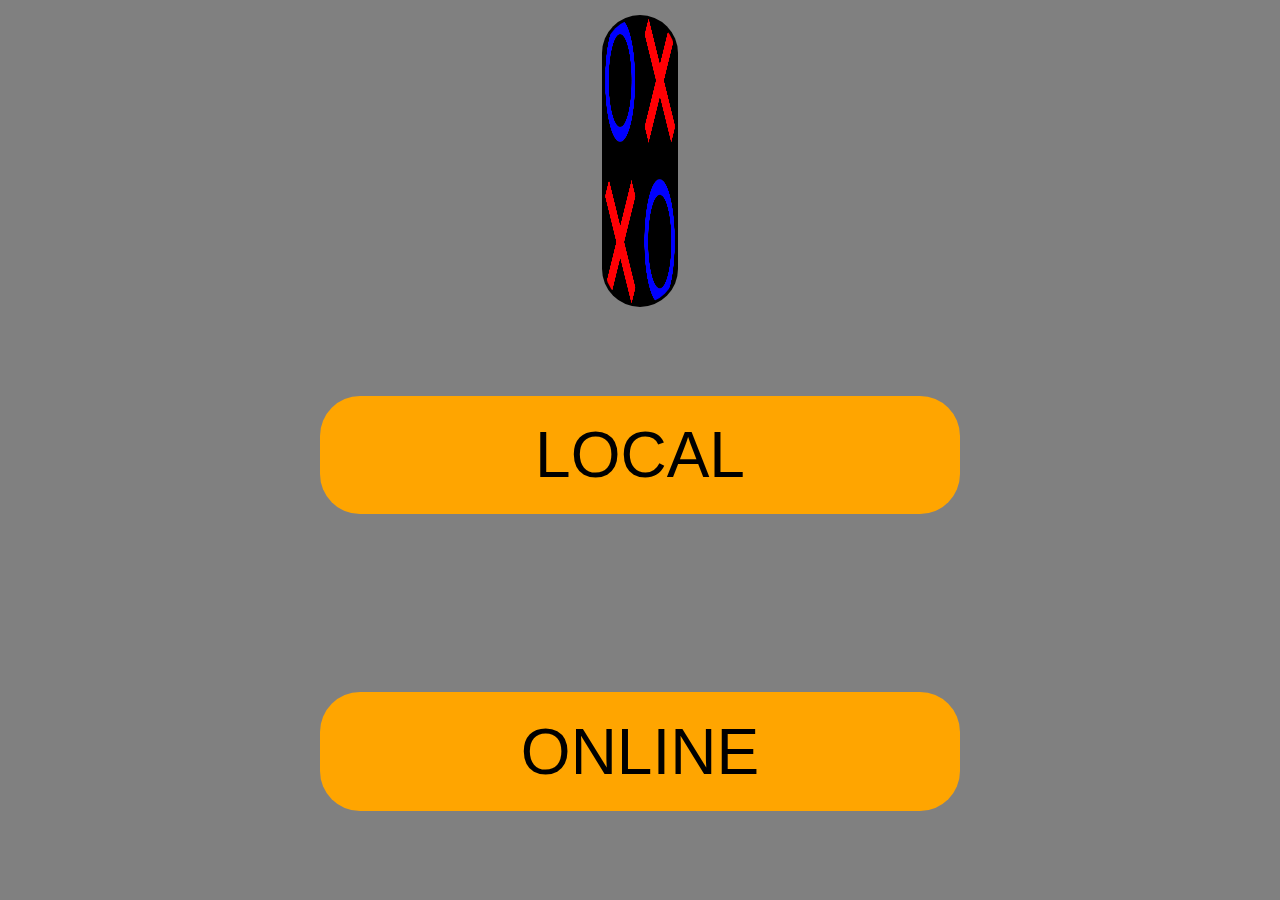
<file: index.html>
<!DOCTYPE html>
<html lang="en">
<head>
    <meta charset="UTF-8">
    <meta name="viewport" content="width=device-width, initial-scale=1.0">
    <link rel="icon" href="../icones/icon2.png">
    <title>Tic Tac Toe</title>
</head>
<body>
    <header>
        <img src="./icones/icon2.png" alt="">

    </header>
    <main>
        <div class="botao" id="botaoLocal">
            Local
        </div>
        <div class="botao" id="botaoOnline">
            Online
        </div>
    </main>

</body>
</html>
<script>
    const local = document.getElementById('botaoLocal')
    local.addEventListener('click',irParaLocal)
    function irParaLocal(){
        window.location.href = "./2player/index.html"
    }
    const online = document.getElementById('botaoOnline')
    online.addEventListener('click', funcao=> {
        alert("Modo em produção")
    })
    online.addEventListener('mouseover',bloquearOnline)
    online.addEventListener('mouseleave',desbloquearOnline)
    function bloquearOnline(){
        online.classList.add('bloqueado')
    }
    function desbloquearOnline(){
        online.classList.remove('bloqueado')
    }
</script>

<style>
    *{
    padding: 0;
    margin: 0;
    box-sizing: border-box;
}
body{
    background-color: gray;
    height: 100vh;
    display: flex;
    flex-direction: column;
    align-items: center;
}
header{
    display: flex;
    justify-content: center;
}
header img{
    width: 25%;
    margin-top: 5%;
    background-color: black;
    padding: 1%;
    border-radius: 40px;
}
main{
    display: flex;
    flex-direction: column;
    justify-content: space-around;
    height: 100%;
}
.botao{
    cursor: pointer;
    background-color: orange;
    height: 20%;
    width: 50vw;
    border-radius: 40px;
    display: flex;
    justify-content: center;
    align-items: center;
    text-transform: uppercase;
    text-decoration: none;
    color: black;
    font-size: 400%;
    font-family: 'Lucida Sans', 'Lucida Sans Regular', 'Lucida Grande', 'Lucida Sans Unicode', Geneva, Verdana, sans-serif;
}
.bloqueado{
    background-color: rgb(161, 105, 0);
    color:rgb(54, 54, 54);
    cursor: not-allowed;
}
</style>
</file>
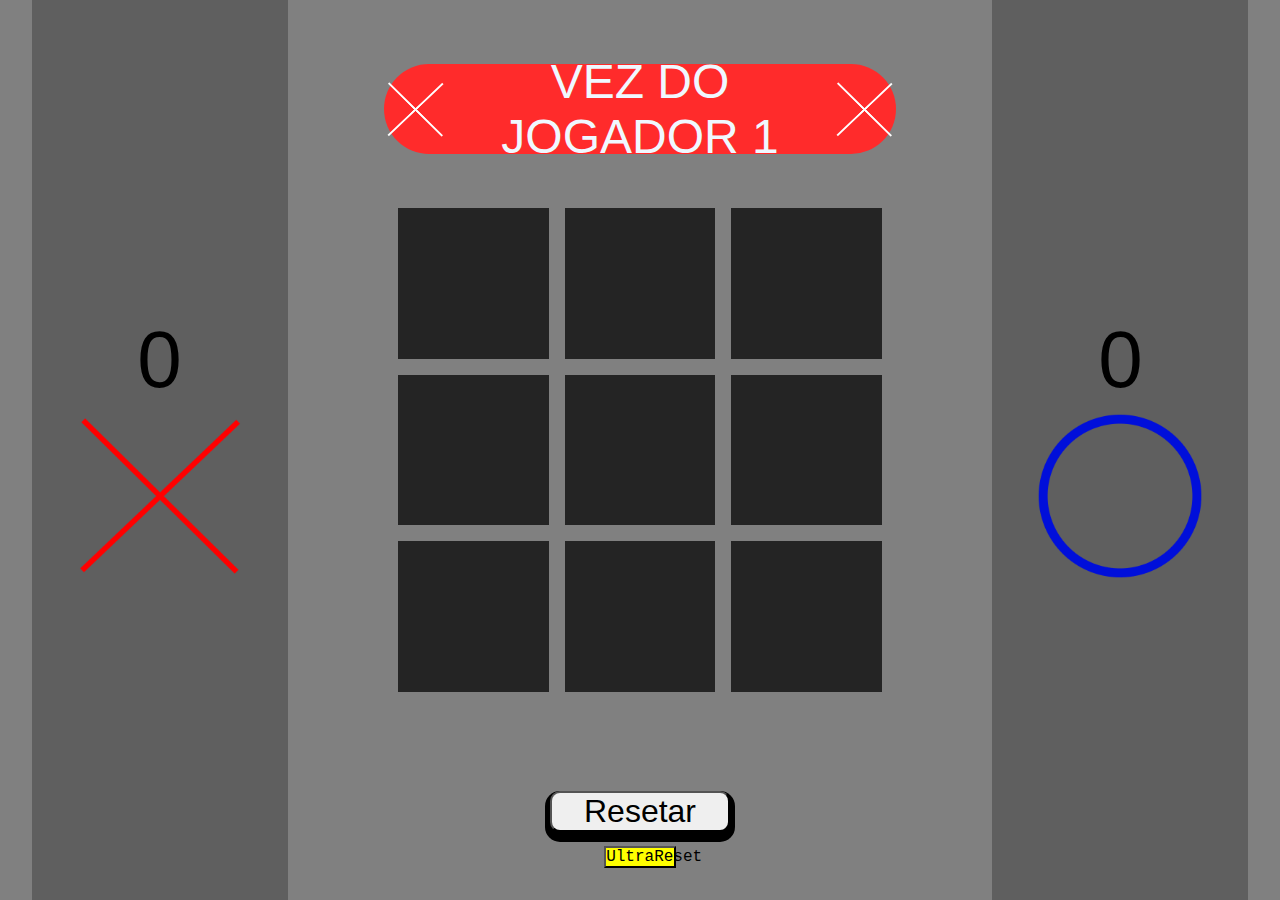
<file: 2player/index.html>
<!DOCTYPE html>
<html lang="pt-br">

<head>
    <meta charset="UTF-8">
    <meta name="viewport" content="width=device-width, initial-scale=1.0">
    <link rel="stylesheet" href="./style.css">
    <link rel="icon" href="../icones/icon2.png">
    <script src="./app.js" defer></script>
    <title>2 Player</title>
</head>

<body>
    <div class="lado esquerdo" id="esquerdo">
        <p class="placar" id="placarX"></p>
        <img src="../icones/xis.png" height="20%">
    </div>
    <div class="centro">
        <div class="pontuacao vermelho" id="pontuacao">
            <img src="" class="icone" height="70%" id="icone1">
            <p id="vez"></p>
            <img src="" class="icone" height="70%" id="icone2">
        </div>
        <div class="tabuleiro" id="tabuleiro">
            <div class="casa" id="c1"></div>
            <div class="casa" id="c2"></div>
            <div class="casa" id="c3"></div>
            <div class="casa" id="c4"></div>
            <div class="casa" id="c5"></div>
            <div class="casa" id="c6"></div>
            <div class="casa" id="c7"></div>
            <div class="casa" id="c8"></div>
            <div class="casa" id="c9"></div>
        </div>
        <div class="botoes">
            <button id="reset" class="reset">Resetar</button>
            <button id="ur" class="ur">UltraReset</button>
        </div>
    </div>
    <div class="lado direito" id="direito">
        <p class="placar" id="placarO"></p>
        <img src="../icones/circulo.png" height="20%">
    </div>
</body>

</html>
</file>
<file: 2player/style.css>
:root{
    --background: gray;
    --casas: rgb(36, 36, 36);
    --tabuleiro: var(--background);
    --transicaoCurta:0.5s;
    --transicaoMedia:1s;
    --transicaoLonga:2s;
}
*{
    padding: 0;
    margin: 0;
    box-sizing: border-box;
}

/*REMOVER O DESTAQUE AZUL AO PASSAR O MOUSE (EFEITO HIGHLIGHT)*/

/* Para navegadores modernos */
::selection {
    background-color: transparent
}

/* Para navegadores Firefox */
::-moz-selection {
    background-color: transparent
}
*{
    user-select: none;
}
img{
    pointer-events: none;
}
/**/

body{
    background-color: var(--background);
    display: flex;
    /* justify-content: center; */
    justify-content: center;
    align-items: center;
    height: 100vh;
}
.lado{
    background-color: rgba(59, 59, 59, 0.473);
    height: 100%;
    width: 20%;
    display: flex;
    flex-direction: column;
    align-items: center;
    justify-content: center;
}
.esquerdo{
    margin-right: 8%;
}
.direito{
    margin-left: 8%;
}
.avermelharPlacar{
    background-color: rgba(255, 0, 0, 0.500);
    transition: var(--transicaoMedia);
}
.azularPlacar{
    background-color: rgba(0, 0, 255, 0.500);
    transition: var(--transicaoMedia);
}
.placar{
    font-size: 500%;
    font-family: Impact, Haettenschweiler, 'Arial Narrow Bold', sans-serif;
}
.centro{
    display: flex;
    justify-content: center;
    align-items: center;
}
.pontuacao{
    text-transform: uppercase;
    gap: 1rem;
    position: absolute;
    display: flex;
    justify-content: center;
    align-items: center;
    font-size: 300%;
    top: 0;
    margin: 5%;
    height: 10%; 
    width: 40%;
    font-family: 'Gill Sans', 'Gill Sans MT', Calibri, 'Trebuchet MS', sans-serif;
    border-radius: 16rem;
    background-color: rgb(71, 71, 71);
    color: aliceblue;
    text-align: center;
}
/* .icone{
    transition: 2s;
    box-shadow: 0 0 10px rgba(0, 0, 0, 0.5);
} */
.tabuleiro{
    background-color: var(--tabuleiro);
    height: 500px;
    width: 500px;
    display: grid;
    grid-template-columns: 1fr 1fr 1fr;
    grid-template-rows: 1fr 1fr 1fr;
}
.casa{
    background-color: var(--casas);
    margin: 8px;
    display: flex;
    justify-content: center;
    align-items: center;
    background-size: cover;
    background-repeat: no-repeat;
    background-position: center;
    cursor: pointer;
}
.circulo{
    background-image: url(../icones/circulo.png);
}
.xis{
    background-image: url(../icones/xis.png);
}
.selecionado{
    background-color: black;
    transition: var(--transicaoLonga);
}
.botoes{
    position: absolute;
    bottom: 0;
    margin: 4%;
    width: 14%;
    height: 8%; 
    display: flex;
    flex-direction: column;
    align-items: center;
}
.reset{
    cursor: pointer;
    height: 100%; 
    width: 100%;
    font-size: 200%;
    border-radius: 10px;
    box-shadow: 0px 5px 0px 5px black;
    margin: 8%;

}
.ur{
    font-size: 100%;
    width: 40%;
    background-color: rgb(255, 255, 0);
    font-family: 'Courier New', Courier, monospace;
}


.jogado{
    cursor: default;
}


.yellow{
    color:yellow;
    transition: var(--transicaoMedia);
}
.white{
    color:aliceblue;
}
.azul{
    background-color: rgb(43, 43, 255);
    transition: var(--transicaoCurta);
}
.vermelho{
    background-color: rgb(255, 43, 43);
    transition: var(--transicaoCurta);
}


@media (max-width: 768px) {
    body{
        padding-top: 10%;
        padding-bottom: 15%;
        width: 100vw;
        height: 100vh;
        flex-direction: column;
        justify-content: space-evenly;
    }
    .centro{
        height: 35%;
        width: 50%;
    }
.tabuleiro{
    height: fit-content;
    width: fit-content;
}
.casa{
    height: 100px;
    width: 100px;
}
.pontuacao{
    padding-left: 4%;
    padding-right: 4%;
    position: absolute;
    width: 90%;
    justify-content: space-around;
}
.pontuacao>p{
    font-size: 50%;
}
.pontuacao>img{
    height: 60%;
}
.botoes{
    position: absolute;
    bottom: 0;
    width: 80%;
    height: fit-content;
}
.botoes>button{
    width: fit-content;
    padding: 7%;
    text-transform: uppercase;
}
.botoes>.ur{
    display: none;
}
.lado{
    margin: 0;
    width: 100%;
    height: 10%;
    flex-direction: row-reverse;
    gap: 5%;
}
.lado>img{
    height: 80%;
}
.lado>p{
    font-size: 360%;
}

}
</file>
